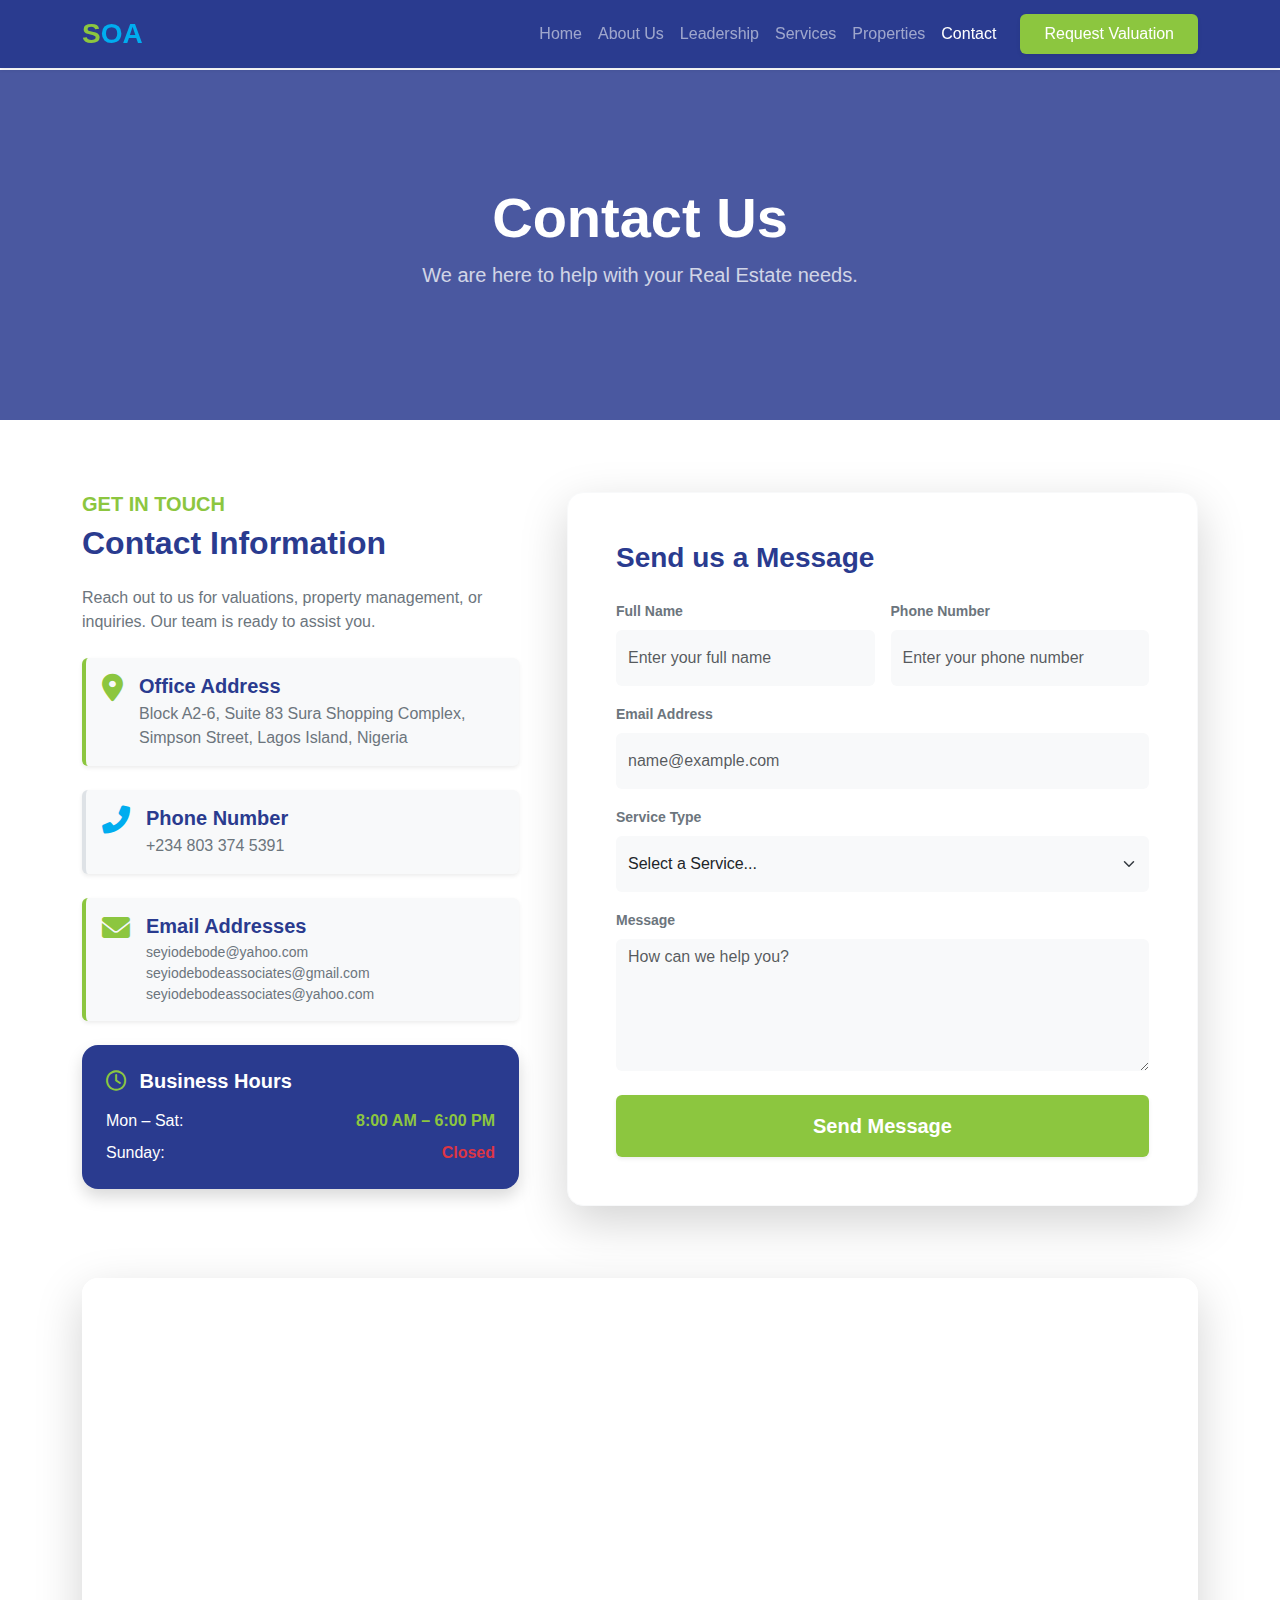
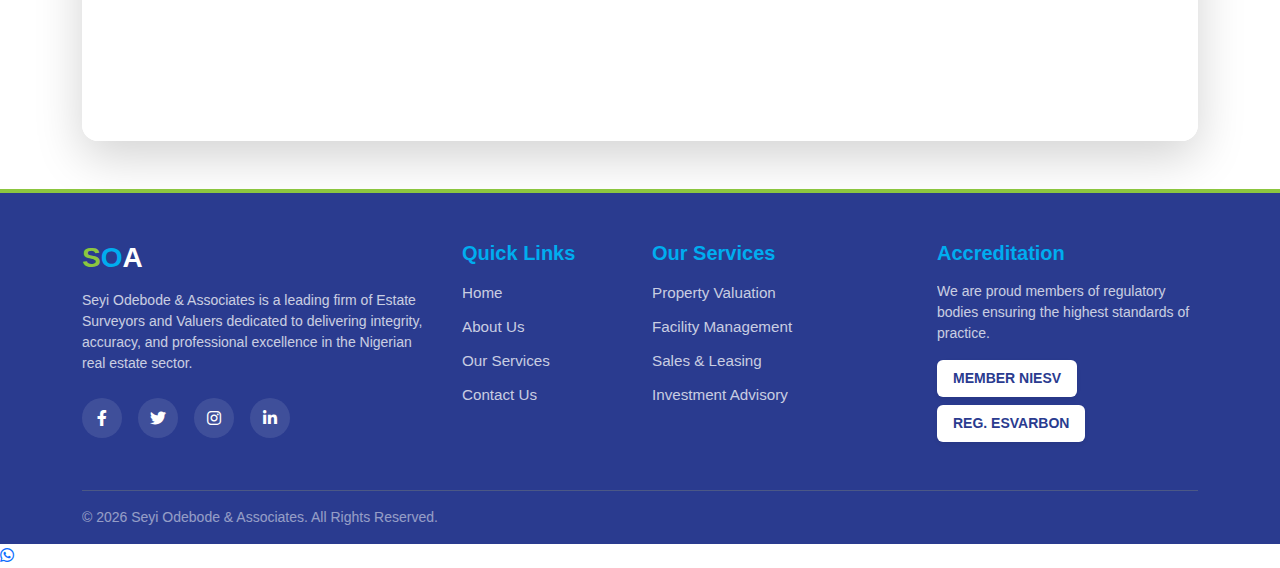
<file: contact.html>
<!DOCTYPE html>
<html lang="en">
<head>
    <meta charset="UTF-8">
    <meta name="viewport" content="width=device-width, initial-scale=1.0">
    <title>Contact Us - Seyi Odebode & Associates</title>
    <link href="https://cdn.jsdelivr.net/npm/bootstrap@5.3.0/dist/css/bootstrap.min.css" rel="stylesheet">
    <link rel="stylesheet" href="https://cdnjs.cloudflare.com/ajax/libs/font-awesome/6.0.0/css/all.min.css">
    <link rel="stylesheet" href="css/style.css">
</head>
<body>

    <nav class="navbar navbar-expand-lg fixed-top navbar-dark bg-soa-blue shadow-sm">
        <div class="container">
            <a class="navbar-brand fw-bold fs-3" href="index.html">
                <span class="text-soa-green">S</span><span class="text-soa-cyan">O</span><span class="text-soa-cyan">A</span>
            </a>
            <button class="navbar-toggler" type="button" data-bs-toggle="collapse" data-bs-target="#navbarNav">
                <span class="navbar-toggler-icon"></span>
            </button>
            <div class="collapse navbar-collapse justify-content-end" id="navbarNav">
                <ul class="navbar-nav align-items-center">
                    <li class="nav-item"><a class="nav-link" href="index.html">Home</a></li>
                    <li class="nav-item"><a class="nav-link" href="about.html">About Us</a></li>
                    <li class="nav-item"><a class="nav-link" href="leadership.html">Leadership</a></li>
                    <li class="nav-item"><a class="nav-link" href="services.html">Services</a></li>
                    <li class="nav-item"><a class="nav-link" href="properties.html">Properties</a></li>
                    <li class="nav-item"><a class="nav-link active" href="contact.html">Contact</a></li>
                    <li class="nav-item">
                        <a class="nav-link btn btn-soa-green text-white ms-lg-3 px-4 shadow-sm" href="valuation.html">Request Valuation</a>
                    </li>
                </ul>
            </div>
        </div>
    </nav>

    <header class="position-relative d-flex align-items-center justify-content-center text-white" style="height: 350px; margin-top: 70px;">
        <div class="position-absolute top-0 start-0 w-100 h-100" style="background: url('https://images.unsplash.com/photo-1423666639041-f56000c27a9a?ixlib=rb-4.0.3&auto=format&fit=crop&w=1600&q=80') center/cover;"></div>
        <div class="position-absolute top-0 start-0 w-100 h-100 bg-soa-blue" style="opacity: 0.85;"></div>
        
        <div class="container position-relative z-2 text-center">
            <h1 class="display-4 fw-bold">Contact Us</h1>
            <p class="lead opacity-75">We are here to help with your Real Estate needs.</p>
        </div>
    </header>

    <section class="py-5">
        <div class="container py-4">
            <div class="row g-5">
                
                <div class="col-lg-5">
                    <h5 class="text-soa-green fw-bold text-uppercase mb-2">Get In Touch</h5>
                    <h2 class="text-soa-blue fw-bold mb-4">Contact Information</h2>
                    <p class="text-secondary mb-4">Reach out to us for valuations, property management, or inquiries. Our team is ready to assist you.</p>

                    <div class="d-flex mb-4 p-3 bg-light rounded shadow-sm border-start border-4 border-soa-green">
                        <div class="flex-shrink-0 text-soa-green">
                            <i class="fas fa-map-marker-alt fs-3"></i>
                        </div>
                        <div class="ms-3">
                            <h5 class="fw-bold text-soa-blue mb-1">Office Address</h5>
                            <p class="mb-0 text-secondary">Block A2-6, Suite 83 Sura Shopping Complex, Simpson Street, Lagos Island, Nigeria</p>
                        </div>
                    </div>

                    <div class="d-flex mb-4 p-3 bg-light rounded shadow-sm border-start border-4 border-soa-cyan">
                        <div class="flex-shrink-0 text-soa-cyan">
                            <i class="fas fa-phone-alt fs-3"></i>
                        </div>
                        <div class="ms-3">
                            <h5 class="fw-bold text-soa-blue mb-1">Phone Number</h5>
                            <p class="mb-0 text-secondary">+234 803 374 5391</p>
                        </div>
                    </div>

                    <div class="d-flex mb-4 p-3 bg-light rounded shadow-sm border-start border-4 border-soa-green">
                        <div class="flex-shrink-0 text-soa-green">
                            <i class="fas fa-envelope fs-3"></i>
                        </div>
                        <div class="ms-3">
                            <h5 class="fw-bold text-soa-blue mb-1">Email Addresses</h5>
                            <p class="mb-0 text-secondary small">seyiodebode@yahoo.com</p>
                            <p class="mb-0 text-secondary small">seyiodebodeassociates@gmail.com</p>
                            <p class="mb-0 text-secondary small">seyiodebodeassociates@yahoo.com</p>
                        </div>
                    </div>

                    <div class="p-4 bg-soa-blue text-white rounded-4 shadow">
                        <h5 class="fw-bold mb-3"><i class="far fa-clock text-soa-green me-2"></i> Business Hours</h5>
                        <ul class="list-unstyled mb-0">
                            <li class="d-flex justify-content-between mb-2">
                                <span>Mon – Sat:</span>
                                <span class="fw-bold text-soa-green">8:00 AM – 6:00 PM</span>
                            </li>
                            <li class="d-flex justify-content-between">
                                <span>Sunday:</span>
                                <span class="fw-bold text-danger">Closed</span>
                            </li>
                        </ul>
                    </div>

                </div>

                <div class="col-lg-7">
                    <div class="bg-white p-5 rounded-4 shadow-lg border border-light">
                        <h3 class="text-soa-blue fw-bold mb-4">Send us a Message</h3>
                        
                        <form>
                            <div class="row g-3">
                                <div class="col-md-6">
                                    <label for="fullName" class="form-label fw-bold text-secondary small">Full Name</label>
                                    <input type="text" class="form-control bg-light border-0 py-3" id="fullName" placeholder="Enter your full name">
                                </div>
                                
                                <div class="col-md-6">
                                    <label for="phone" class="form-label fw-bold text-secondary small">Phone Number</label>
                                    <input type="tel" class="form-control bg-light border-0 py-3" id="phone" placeholder="Enter your phone number">
                                </div>

                                <div class="col-12">
                                    <label for="email" class="form-label fw-bold text-secondary small">Email Address</label>
                                    <input type="email" class="form-control bg-light border-0 py-3" id="email" placeholder="name@example.com">
                                </div>

                                <div class="col-12">
                                    <label for="serviceType" class="form-label fw-bold text-secondary small">Service Type</label>
                                    <select class="form-select bg-light border-0 py-3" id="serviceType">
                                        <option selected>Select a Service...</option>
                                        <option value="Valuation">Property Valuation</option>
                                        <option value="Management">Property Management</option>
                                        <option value="Agency">Real Estate Agency</option>
                                        <option value="Consultancy">Consultancy / Advisory</option>
                                        <option value="Other">Other Inquiry</option>
                                    </select>
                                </div>

                                <div class="col-12">
                                    <label for="message" class="form-label fw-bold text-secondary small">Message</label>
                                    <textarea class="form-control bg-light border-0" id="message" rows="5" placeholder="How can we help you?"></textarea>
                                </div>

                                <div class="col-12 mt-4">
                                    <button type="submit" class="btn btn-soa-green w-100 py-3 fw-bold fs-5 shadow-sm">Send Message</button>
                                </div>
                            </div>
                        </form>
                    </div>
                </div>

            </div>
        </div>
    </section>

    <section class="pb-5">
        <div class="container">
            <div class="rounded-4 overflow-hidden shadow-lg border border-3 border-white">
                <iframe 
                    src="https://www.google.com/maps/embed?pb=!1m18!1m12!1m3!1d3964.636034176464!2d3.406448314770289!3d6.446869995335805!2m3!1f0!2f0!3f0!3m2!1i1024!2i768!4f13.1!3m3!1m2!1s0x103b8b307e54546d%3A0x6739023479420077!2sSura%20Shopping%20Complex!5e0!3m2!1sen!2sng!4v1677612345678!5m2!1sen!2sng" 
                    width="100%" 
                    height="450" 
                    style="border:0;" 
                    allowfullscreen="" 
                    loading="lazy" 
                    referrerpolicy="no-referrer-when-downgrade">
                </iframe>
            </div>
        </div>
    </section>

    <footer class="bg-soa-blue text-white pt-5 pb-3 border-top border-4 border-soa-green">
        <div class="container">
            <div class="row g-4 mb-5">
                
                <div class="col-lg-4 col-md-6">
                    <a href="#" class="text-decoration-none text-white">
                        <h3 class="fw-bold mb-3 letter-spacing-2">
                            <span class="text-soa-green">S</span><span class="text-soa-cyan">O</span>A
                        </h3>
                    </a>
                    <p class="opacity-75 small mb-4">
                        Seyi Odebode & Associates is a leading firm of Estate Surveyors and Valuers dedicated to delivering integrity, accuracy, and professional excellence in the Nigerian real estate sector.
                    </p>
                    <div class="d-flex gap-3">
                        <a href="#" class="social-btn"><i class="fab fa-facebook-f"></i></a>
                        <a href="#" class="social-btn"><i class="fab fa-twitter"></i></a>
                        <a href="#" class="social-btn"><i class="fab fa-instagram"></i></a>
                        <a href="#" class="social-btn"><i class="fab fa-linkedin-in"></i></a>
                    </div>
                </div>
    
                <div class="col-lg-2 col-md-6">
                    <h5 class="text-soa-cyan mb-3 fw-bold">Quick Links</h5>
                    <ul class="list-unstyled footer-links">
                        <li><a href="#">Home</a></li>
                        <li><a href="#about">About Us</a></li>
                        <li><a href="#services">Our Services</a></li>
                        <li><a href="#contact">Contact Us</a></li>
                    </ul>
                </div>
    
                <div class="col-lg-3 col-md-6">
                    <h5 class="text-soa-cyan mb-3 fw-bold">Our Services</h5>
                    <ul class="list-unstyled footer-links">
                        <li><a href="services.html">Property Valuation</a></li>
                        <li><a href="services.html">Facility Management</a></li>
                        <li><a href="services.html">Sales & Leasing</a></li>
                        <li><a href="services.html">Investment Advisory</a></li>
                    </ul>
                </div>
    
                <div class="col-lg-3 col-md-6">
                    <h5 class="text-soa-cyan mb-3 fw-bold">Accreditation</h5>
                    <p class="small opacity-75">We are proud members of regulatory bodies ensuring the highest standards of practice.</p>
                    <div class="d-flex flex-wrap gap-2">
                        <div class="bg-white text-soa-blue px-3 py-2 rounded fw-bold small shadow-sm">
                            MEMBER NIESV
                        </div>
                        <div class="bg-white text-soa-blue px-3 py-2 rounded fw-bold small shadow-sm">
                            REG. ESVARBON
                        </div>
                    </div>
                </div>
            </div>
            
            <div class="border-top border-secondary pt-3 d-flex flex-column flex-md-row justify-content-between align-items-center small opacity-50">
                <div>&copy; 2026 Seyi Odebode & Associates. All Rights Reserved.</div>
            </div>
        </div>
    </footer>
    <a href="https://wa.me/2348033745391" target="_blank" class="whatsapp-btn" title="Chat on WhatsApp">
        <i class="fab fa-whatsapp"></i>
    </a>
    <script src="https://cdn.jsdelivr.net/npm/bootstrap@5.3.0/dist/js/bootstrap.bundle.min.js"></script>
</body>

</html>
</file>
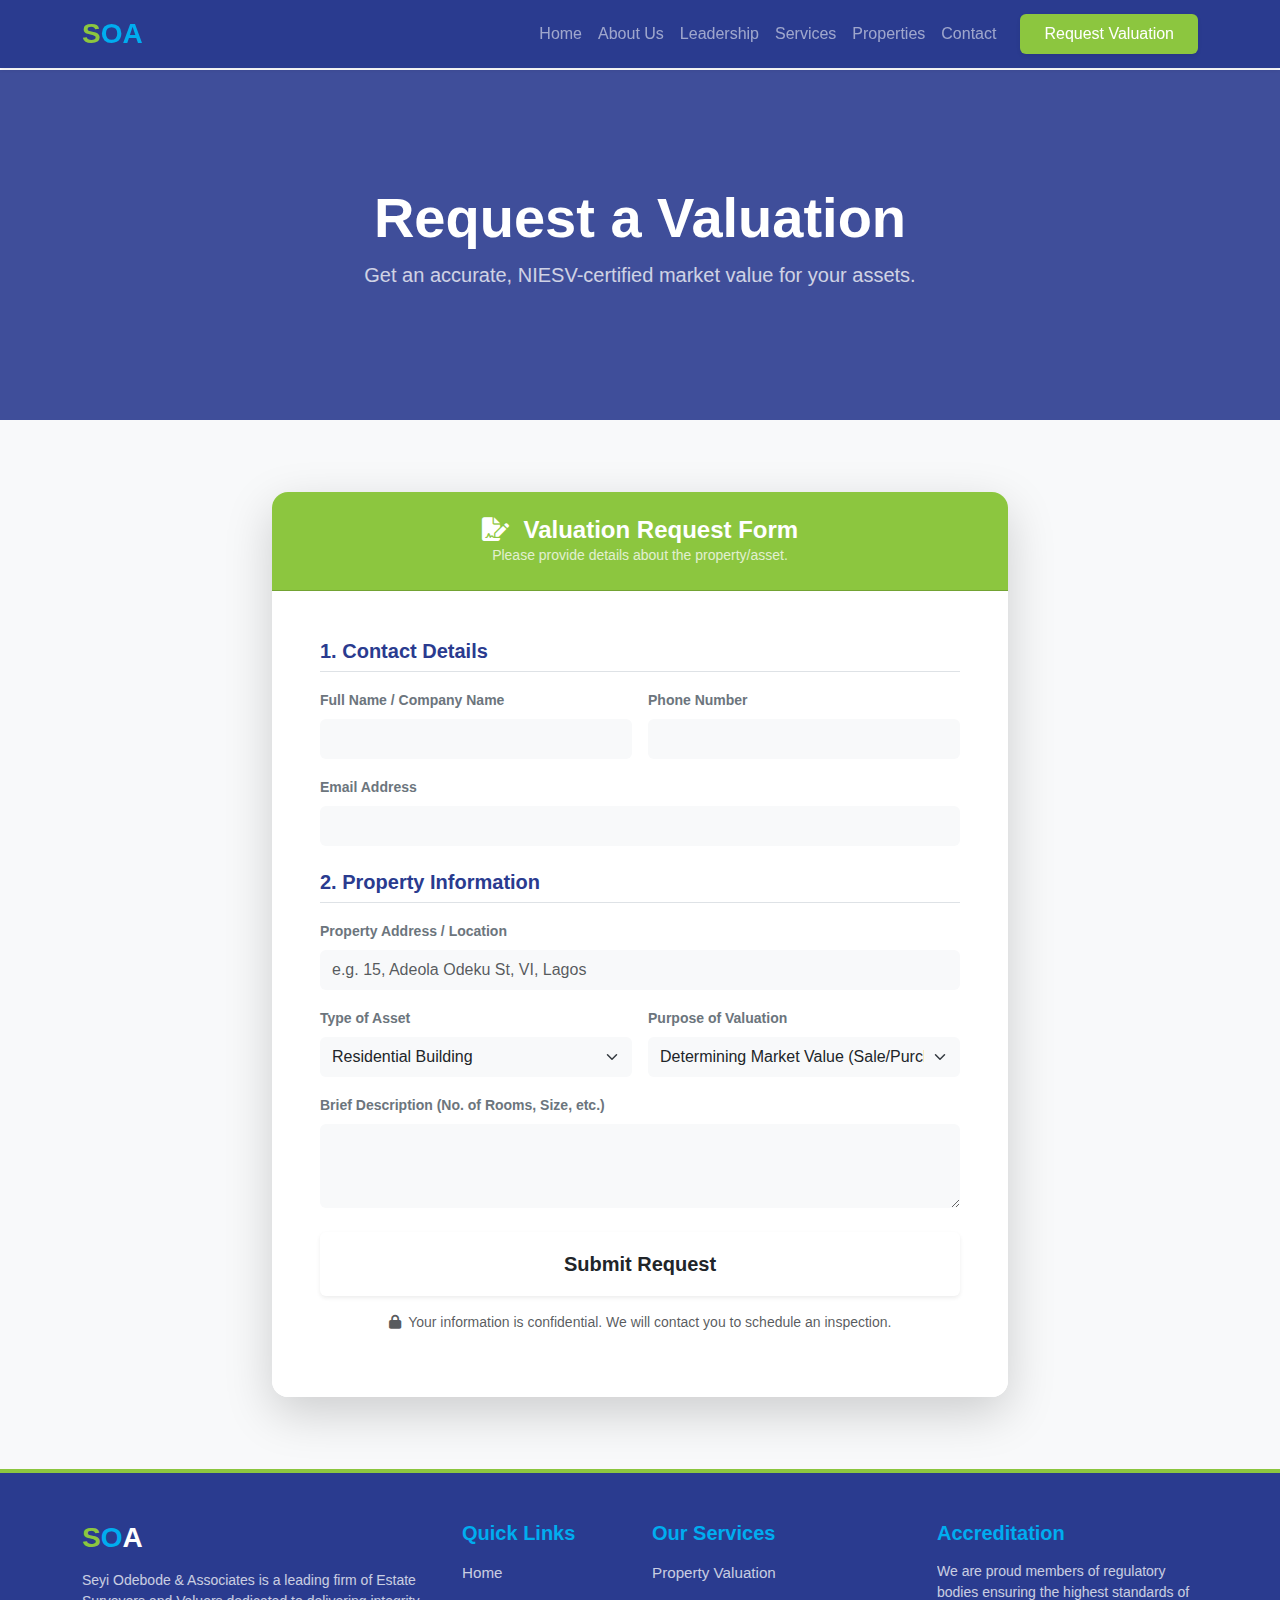
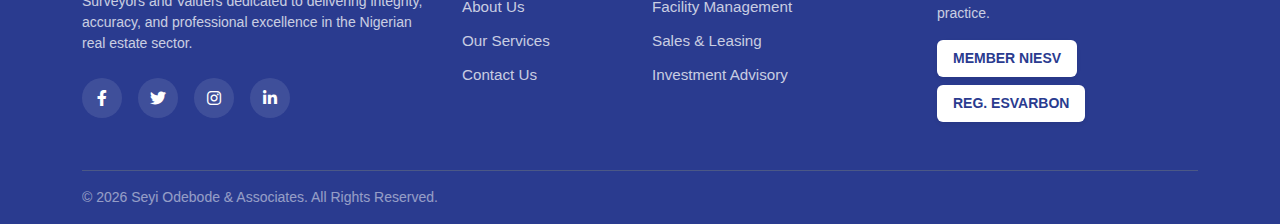
<file: valuation.html>
<!DOCTYPE html>
<html lang="en">
<head>
    <meta charset="UTF-8">
    <meta name="viewport" content="width=device-width, initial-scale=1.0">
    <title>Request Valuation - Seyi Odebode & Associates</title>
    <link href="https://cdn.jsdelivr.net/npm/bootstrap@5.3.0/dist/css/bootstrap.min.css" rel="stylesheet">
    <link rel="stylesheet" href="https://cdnjs.cloudflare.com/ajax/libs/font-awesome/6.0.0/css/all.min.css">
    <link rel="stylesheet" href="css/style.css">
</head>
<body>

    <nav class="navbar navbar-expand-lg fixed-top navbar-dark bg-soa-blue shadow-sm">
        <div class="container">
            <a class="navbar-brand fw-bold fs-3" href="index.html">
                <span class="text-soa-green">S</span><span class="text-soa-cyan">O</span><span class="text-soa-cyan">A</span>
            </a>
            <button class="navbar-toggler" type="button" data-bs-toggle="collapse" data-bs-target="#navbarNav">
                <span class="navbar-toggler-icon"></span>
            </button>
            <div class="collapse navbar-collapse justify-content-end" id="navbarNav">
                <ul class="navbar-nav align-items-center">
                    <li class="nav-item"><a class="nav-link" href="index.html">Home</a></li>
                    <li class="nav-item"><a class="nav-link" href="about.html">About Us</a></li>
                    <li class="nav-item"><a class="nav-link" href="leadership.html">Leadership</a></li>
                    <li class="nav-item"><a class="nav-link" href="services.html">Services</a></li>
                    <li class="nav-item"><a class="nav-link" href="properties.html">Properties</a></li>
                    <li class="nav-item"><a class="nav-link" href="contact.html">Contact</a></li>
                    <li class="nav-item">
                        <a class="nav-link btn btn-soa-green text-white ms-lg-3 px-4 shadow-sm" href="valuation.html">Request Valuation</a>
                    </li>
                </ul>
            </div>
        </div>
    </nav>

    <header class="position-relative d-flex align-items-center justify-content-center text-white" style="height: 350px; margin-top: 70px;">
        <div class="position-absolute top-0 start-0 w-100 h-100" style="background: url('https://images.unsplash.com/photo-1454165804606-c3d57bc86b40?ixlib=rb-4.0.3&auto=format&fit=crop&w=1600&q=80') center/cover;"></div>
        <div class="position-absolute top-0 start-0 w-100 h-100 bg-soa-blue" style="opacity: 0.9;"></div>
        <div class="container position-relative z-2 text-center">
            <h1 class="display-4 fw-bold">Request a Valuation</h1>
            <p class="lead opacity-75">Get an accurate, NIESV-certified market value for your assets.</p>
        </div>
    </header>

    <section class="py-5 bg-light">
        <div class="container py-4">
            <div class="row justify-content-center">
                <div class="col-lg-8">
                    
                    <div class="card border-0 shadow-lg rounded-4 overflow-hidden">
                        <div class="card-header bg-soa-green text-white p-4 text-center">
                            <h4 class="fw-bold mb-0"><i class="fas fa-file-signature me-2"></i> Valuation Request Form</h4>
                            <p class="small mb-0 opacity-75">Please provide details about the property/asset.</p>
                        </div>
                        
                        <div class="card-body p-5 bg-white">
                            <form>
                                <h5 class="text-soa-blue fw-bold mb-3 border-bottom pb-2">1. Contact Details</h5>
                                <div class="row g-3 mb-4">
                                    <div class="col-md-6">
                                        <label class="form-label small fw-bold text-secondary">Full Name / Company Name</label>
                                        <input type="text" class="form-control bg-light border-0 py-2">
                                    </div>
                                    <div class="col-md-6">
                                        <label class="form-label small fw-bold text-secondary">Phone Number</label>
                                        <input type="tel" class="form-control bg-light border-0 py-2">
                                    </div>
                                    <div class="col-12">
                                        <label class="form-label small fw-bold text-secondary">Email Address</label>
                                        <input type="email" class="form-control bg-light border-0 py-2">
                                    </div>
                                </div>

                                <h5 class="text-soa-blue fw-bold mb-3 border-bottom pb-2">2. Property Information</h5>
                                <div class="row g-3 mb-4">
                                    <div class="col-12">
                                        <label class="form-label small fw-bold text-secondary">Property Address / Location</label>
                                        <input type="text" class="form-control bg-light border-0 py-2" placeholder="e.g. 15, Adeola Odeku St, VI, Lagos">
                                    </div>
                                    <div class="col-md-6">
                                        <label class="form-label small fw-bold text-secondary">Type of Asset</label>
                                        <select class="form-select bg-light border-0 py-2">
                                            <option selected>Residential Building</option>
                                            <option>Commercial Building</option>
                                            <option>Industrial / Warehouse</option>
                                            <option>Bare Land</option>
                                            <option>Plant & Machinery</option>
                                            <option>Motor Vehicles / Fleet</option>
                                        </select>
                                    </div>
                                    <div class="col-md-6">
                                        <label class="form-label small fw-bold text-secondary">Purpose of Valuation</label>
                                        <select class="form-select bg-light border-0 py-2">
                                            <option selected>Determining Market Value (Sale/Purchase)</option>
                                            <option>Rental Value Assessment</option>
                                            <option>Insurance</option>
                                            <option>Mortgage / Bank Loan</option>
                                            <option>Visa / Embassy Requirement</option>
                                            <option>Asset Register / Audit</option>
                                        </select>
                                    </div>
                                    <div class="col-12">
                                        <label class="form-label small fw-bold text-secondary">Brief Description (No. of Rooms, Size, etc.)</label>
                                        <textarea class="form-control bg-light border-0" rows="3"></textarea>
                                    </div>
                                </div>

                                <div class="d-grid">
                                    <button type="submit" class="btn btn-soa-blue py-3 fw-bold fs-5 shadow-sm">Submit Request</button>
                                </div>
                                <p class="text-center small text-muted mt-3">
                                    <i class="fas fa-lock me-1"></i> Your information is confidential. We will contact you to schedule an inspection.
                                </p>
                            </form>
                        </div>
                    </div>

                </div>
            </div>
        </div>
    </section>

    <footer class="bg-soa-blue text-white pt-5 pb-3 border-top border-4 border-soa-green">
        <div class="container">
            <div class="row g-4 mb-5">
                
                <div class="col-lg-4 col-md-6">
                    <a href="#" class="text-decoration-none text-white">
                        <h3 class="fw-bold mb-3 letter-spacing-2">
                            <span class="text-soa-green">S</span><span class="text-soa-cyan">O</span>A
                        </h3>
                    </a>
                    <p class="opacity-75 small mb-4">
                        Seyi Odebode & Associates is a leading firm of Estate Surveyors and Valuers dedicated to delivering integrity, accuracy, and professional excellence in the Nigerian real estate sector.
                    </p>
                    <div class="d-flex gap-3">
                        <a href="#" class="social-btn"><i class="fab fa-facebook-f"></i></a>
                        <a href="#" class="social-btn"><i class="fab fa-twitter"></i></a>
                        <a href="#" class="social-btn"><i class="fab fa-instagram"></i></a>
                        <a href="#" class="social-btn"><i class="fab fa-linkedin-in"></i></a>
                    </div>
                </div>
    
                <div class="col-lg-2 col-md-6">
                    <h5 class="text-soa-cyan mb-3 fw-bold">Quick Links</h5>
                    <ul class="list-unstyled footer-links">
                        <li><a href="#">Home</a></li>
                        <li><a href="#about">About Us</a></li>
                        <li><a href="#services">Our Services</a></li>
                        <li><a href="#contact">Contact Us</a></li>
                    </ul>
                </div>
    
                <div class="col-lg-3 col-md-6">
                    <h5 class="text-soa-cyan mb-3 fw-bold">Our Services</h5>
                    <ul class="list-unstyled footer-links">
                        <li><a href="services.html">Property Valuation</a></li>
                        <li><a href="services.html">Facility Management</a></li>
                        <li><a href="services.html">Sales & Leasing</a></li>
                        <li><a href="services.html">Investment Advisory</a></li>
                    </ul>
                </div>
    
                <div class="col-lg-3 col-md-6">
                    <h5 class="text-soa-cyan mb-3 fw-bold">Accreditation</h5>
                    <p class="small opacity-75">We are proud members of regulatory bodies ensuring the highest standards of practice.</p>
                    <div class="d-flex flex-wrap gap-2">
                        <div class="bg-white text-soa-blue px-3 py-2 rounded fw-bold small shadow-sm">
                            MEMBER NIESV
                        </div>
                        <div class="bg-white text-soa-blue px-3 py-2 rounded fw-bold small shadow-sm">
                            REG. ESVARBON
                        </div>
                    </div>
                </div>
            </div>
            
            <div class="border-top border-secondary pt-3 d-flex flex-column flex-md-row justify-content-between align-items-center small opacity-50">
                <div>&copy; 2026 Seyi Odebode & Associates. All Rights Reserved.</div>
                
            </div>
        </div>
    </footer>
    
    <!-- <a href="https://wa.me/2348033745391" target="_blank" class="whatsapp-btn" title="Chat on WhatsApp">
        <i class="fab fa-whatsapp"></i>
    </a> -->

    <script src="https://cdn.jsdelivr.net/npm/bootstrap@5.3.0/dist/js/bootstrap.bundle.min.js"></script>
</body>

</html>
</file>
<file: css/style.css>
/* --- 1. VARIABLES (Seyi Odebode Colors) --- */
:root {
    --soa-blue: #2a3b8f;   
    --soa-cyan: #00adef;    
    --soa-green: #8cc63f;   
}

/* --- 2. BOOTSTRAP OVERRIDES & UTILITIES --- */
body {
    font-family: 'Segoe UI', Tahoma, Geneva, Verdana, sans-serif;
    overflow-x: hidden;
}

.text-soa-blue { color: var(--soa-blue) !important; }
.text-soa-cyan { color: var(--soa-cyan) !important; }
.text-soa-green { color: var(--soa-green) !important; }

.bg-soa-blue { background-color: var(--soa-blue) !important; }
.bg-soa-green { background-color: var(--soa-green) !important; }

.border-soa-green { border-color: var(--soa-green) !important; }

.btn-soa-green {
    background-color: var(--soa-green);
    color: white;
    border: none;
}
.btn-soa-green:hover {
    background-color: white;
    color: var(--soa-green);
    transform: translateY(-2px);
}

.btn-outline-soa {
    border: 1px solid var(--soa-cyan);
    color: white;
}
.btn-outline-soa:hover {
    background-color: var(--soa-cyan);
    color: var(--soa-blue);
}

/* CTA Banner Button Hover */
.cta-banner .btn:hover {
    transform: scale(1.05);
    background-color: var(--soa-blue) !important;
    color: white !important;
    transition: all 0.3s ease;
}

/* --- 3. NAVBAR --- */
.navbar {
    background: linear-gradient(to bottom, rgba(42, 59, 143, 0.9), rgba(42, 59, 143, 0));
    transition: background 0.3s;
}
.navbar.scrolled {
    background: var(--soa-blue);
    box-shadow: 0 2px 10px rgba(0,0,0,0.1);
}

/* --- 4. HERO SECTION (ANIMATIONS) --- */
.hero-section {
    overflow: hidden;
    position: relative;
    color: white;
}

/* Single Static Background */
.hero-bg-static {
    position: absolute;
    top: 0; left: 0; width: 100%; height: 100%;
    background-size: cover; 
    background-position: center;
    z-index: 1;
}

.hero-bg-static::after {
    content: ''; position: absolute; top: 0; left: 0; width: 100%; height: 100%;
    background: rgba(42, 59, 143, 0.75); /* Blue Overlay */
    z-index: 2;
}

/* Text Animations */
.text-carousel { position: relative; height: 300px; }
.text-item {
    position: absolute; top: 0; left: 0; width: 100%;
    opacity: 0; transform: translateX(-30px);
    transition: all 0.8s ease;
    pointer-events: none;
}
.text-item.active {
    opacity: 1; transform: translateX(0);
    pointer-events: all;
}

/* Image Animations (House) */
.image-carousel {
    display: flex; align-items: center; justify-content: center;
}
.image-item {
    position: absolute;
    opacity: 0;
    transform: translateY(100px) scale(0.9);
    transition: all 1s cubic-bezier(0.34, 1.56, 0.64, 1);
}
.image-item.active {
    opacity: 1; transform: translateY(0) scale(1);
}
.drop-shadow {
    filter: drop-shadow(0 20px 30px rgba(0,0,0,0.4));
}

/* --- 5. CARDS --- */
.service-card {
    border-radius: 15px;
    height: 350px !important;
}
.card-overlay {
    position: absolute; top: 0; left: 0; width: 100%; height: 100%;
    background: linear-gradient(to top, rgba(42, 59, 143, 0.95), transparent);
    opacity: 0.9;
    transition: opacity 0.3s;
}
.service-card:hover .card-overlay { opacity: 1; }
.service-card:hover img { transform: scale(1.05); transition: transform 0.5s; }
/* --- FAQ ACCORDION STYLES --- */
.accordion-button:not(.collapsed) {
    color: var(--soa-blue);
    background-color: rgba(140, 198, 63, 0.1); /* Light green background */
    box-shadow: inset 0 -1px 0 rgba(0,0,0,.125);
}

.accordion-button:focus {
    border-color: var(--soa-green);
    box-shadow: 0 0 0 0.25rem rgba(140, 198, 63, 0.25);
}

.accordion-button::after {
    background-image: url("data:image/svg+xml,%3csvg xmlns='http://www.w3.org/2000/svg' viewBox='0 0 16 16' fill='%232a3b8f'%3e%3cpath fill-rule='evenodd' d='M1.646 4.646a.5.5 0 0 1 .708 0L8 10.293l5.646-5.647a.5.5 0 0 1 .708.708l-6 6a.5.5 0 0 1-.708 0l-6-6a.5.5 0 0 1 0-.708z'/%3e%3c/svg%3e");
}
/* --- CONTACT SECTION --- */
.form-floating .form-control:focus {
    border: 1px solid var(--soa-green) !important;
    box-shadow: 0 0 0 0.25rem rgba(140, 198, 63, 0.25);
}

/* --- FOOTER STYLES --- */
.social-btn {
    width: 40px;
    height: 40px;
    border-radius: 50%;
    background: rgba(255, 255, 255, 0.1);
    display: flex;
    align-items: center;
    justify-content: center;
    color: white;
    text-decoration: none;
    transition: all 0.3s ease;
}

.social-btn:hover {
    background: var(--soa-green);
    color: white;
    transform: translateY(-3px);
}

.footer-links li {
    margin-bottom: 10px;
}

.footer-links a {
    color: rgba(255, 255, 255, 0.75);
    text-decoration: none;
    transition: all 0.2s;
    font-size: 0.95rem;
}

.footer-links a:hover {
    color: var(--soa-cyan);
    padding-left: 5px; /* Slide effect */
}
</file>
